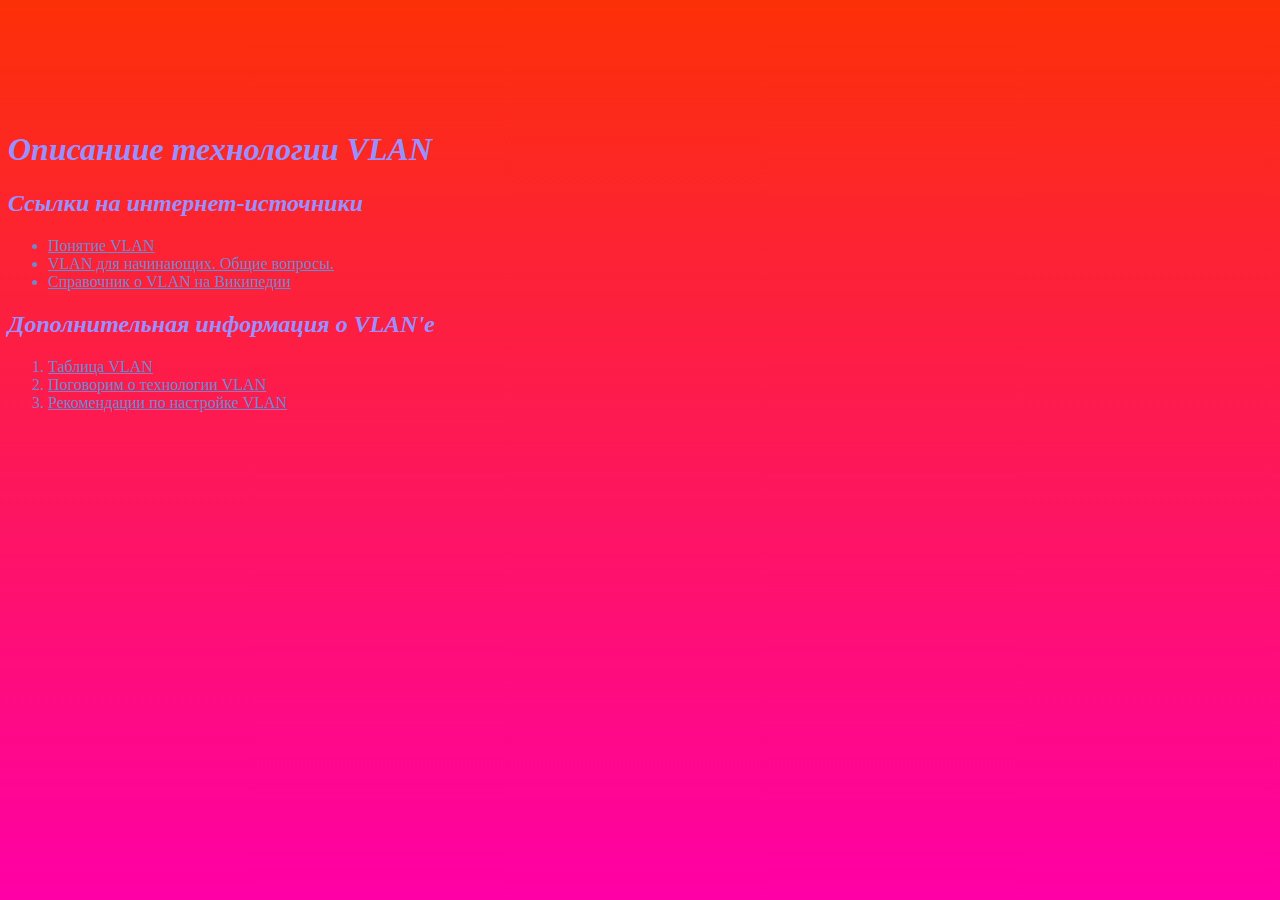
<file: index.html>
<html>
<head>
	<title> Description of VLAN technology </title>
	<link rel="stylesheet" href="style.css">
	<link rel="stylesheet" href="mobile.css">
	<meta name="viewport" content="Протозонов Ралло">
</head>
<body>
	<div class="navbar">
        <a class="anim123" href="html.html">Главная</a>
        <a class="anim123" href="https://ru.wikipedia.org/wiki/VLAN" target="_blank">Википедия</a>
		<div class="dropdown">
			<button class="dropbtn">JavaScript
			</button>
			<div class="dropdown-content">
			  <a href="JS1.html">1 задание</a>
			  <a href="JS2.html">2 Задание</a>
			  <a href="JS3.html">3 задание</a>
			  <a href="JS4.html">4 задание</a>
			  <a href="JS5.html">5 задание</a>
			</div>
		  </div>
		</div>
		<div class="navbar">
		<div class="dropdown">
			<button class="dropbtn">Собственная разработка JavaScript
			</button>
			<div class="dropdown-content">
				<a href="SIP.html">Технология SIP</a>
				<div class="navbar">
			</div>
			</div>
		</div>
		</div>
	<h1 class="animated-title"> Описаниие технологии VLAN </h1>
	<h2 class="animated-title"> Ссылки на интернет-источники </h2>
<ul>
	<li> <a href="https://habr.com/ru/articles/319080/" target="_blank"> Понятие VLAN </a> </li>
	<li> <a href="https://interface31.ru/tech_it/2020/10/vlan-dlya-nachinayushhih-obshhie-voprosy.html" target="_blank"> VLAN для начинающих. Общие вопросы. </a> </li>
	<li> <a href="https://ru.wikipedia.org/wiki/VLAN" target="_blank"> Справочник о VLAN на Википедии </a> </li>
</ul>
	<h2 class="animated-title"> Дополнительная информация о VLAN'e </h2>
<ol>
	<li> <a href="str1.html"> Таблица VLAN </a> </li>
	<li> <a href="str2.html"> Поговорим о технологии VLAN </a> </li>
	<li> <a href="str3.html"> Рекомендации по настройке VLAN </a> </li>
</ol>
<button class="anim"><a href="str4.html" class="button" style="text-decoration: none;">Регистрация</a></button>
</body>
</html>
</file>
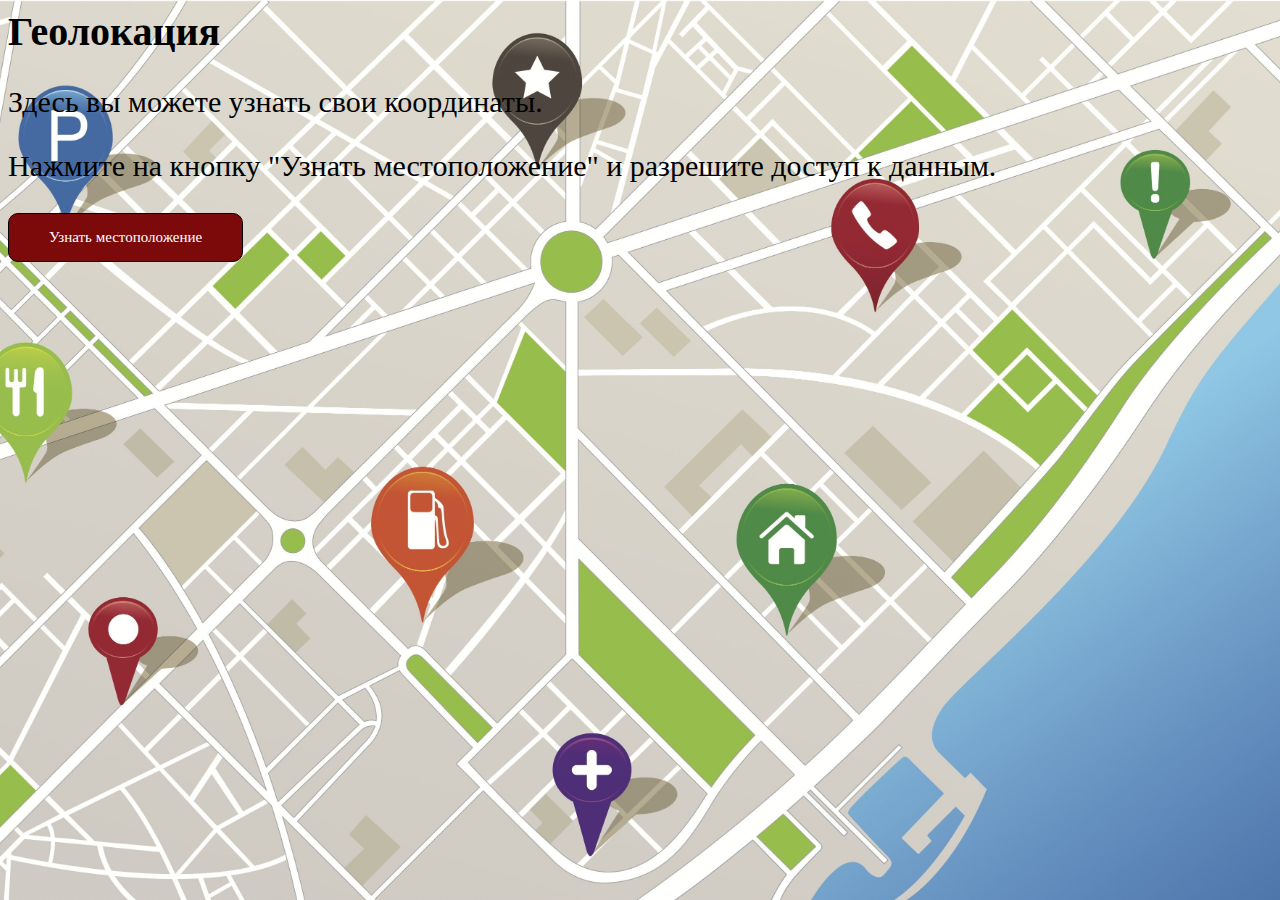
<file: JS1.html>
<html>
<head>
    <link rel="stylesheet" href="JS1.css">
    <meta name="viewport" content="width=device-width, initial-scale=1.0">
    <title>JS Geolocation API</title>
</head>
<body>
    <h1>Геолокация</h1>
    <p>Здесь вы можете узнать свои координаты. 
    <p>Нажмите на кнопку "Узнать местоположение" и разрешите доступ к данным.</p>
    <button onclick="getLocation()">Узнать местоположение</button>
    <p id="location"></p>
    <script src="JS1.js"></script>
</body>
</html>
</file>
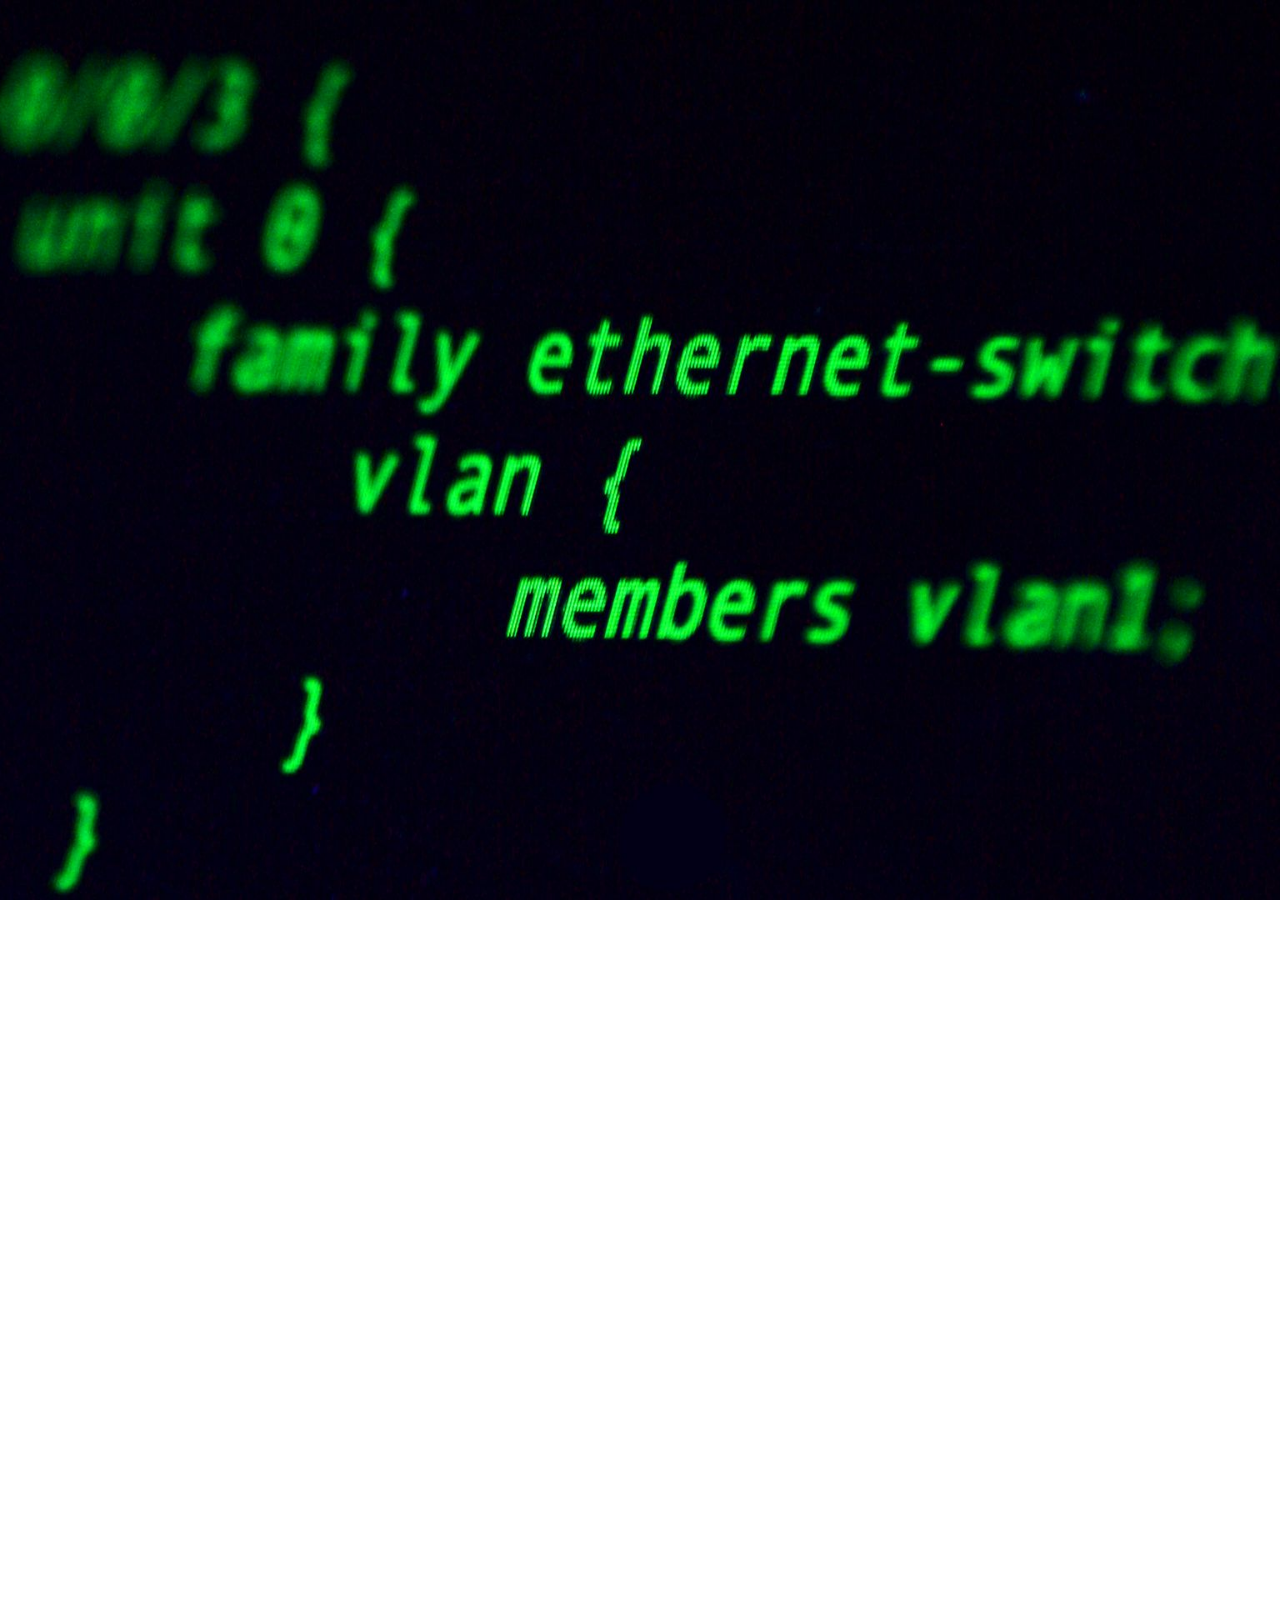
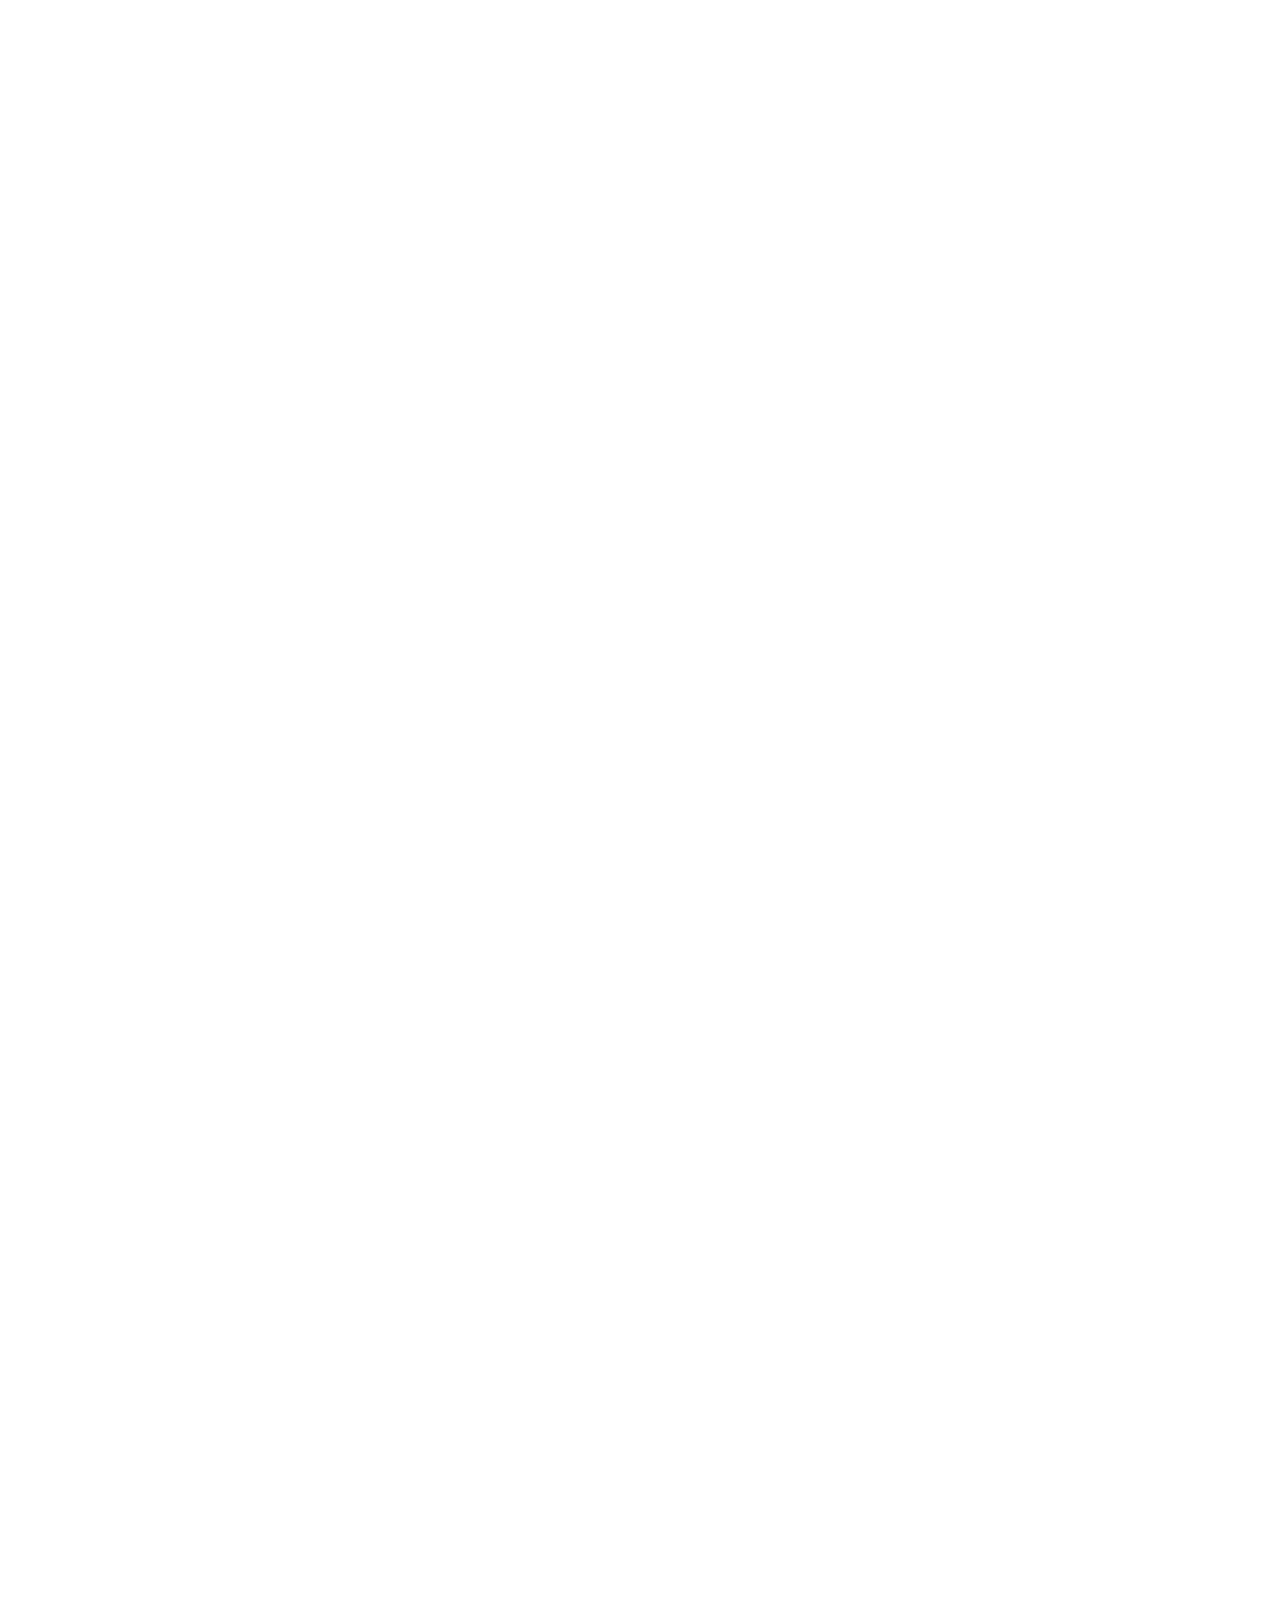
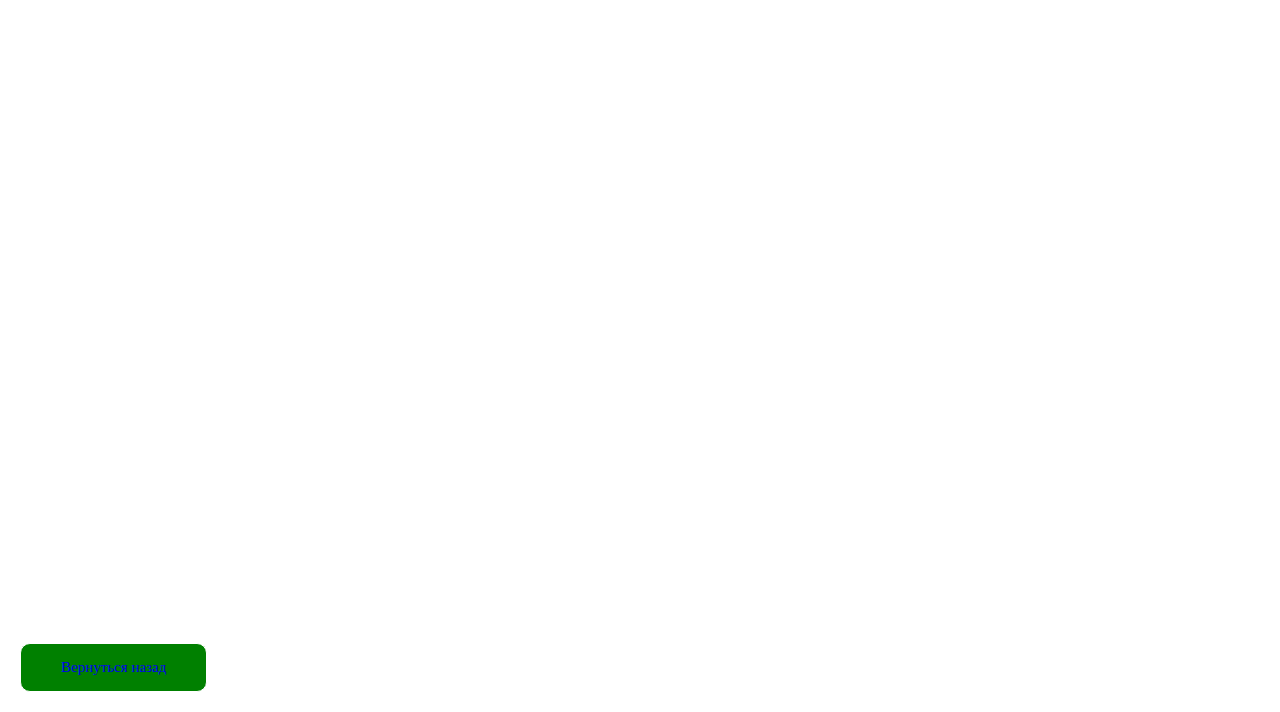
<file: JS2.html>
<html>
<head>
    <meta name="viewport" content="width=device-width, initial-scale=1.0">
    <title>Преимущества VLAN</title>
    <link rel="stylesheet" href="JS2.css">
</head>
<body>

<div class="content">
    <h1 class="animated-title">Преимущества VLAN</h1>
    
    <p class="text-paragraph">1. **Сегментация сети**. Позволяет разделить одну физическую сеть на несколько логических сегментов. Это помогает изолировать трафик различных подразделений или групп в организации.</p>
    
    <p class="text-paragraph">2. **Повышение безопасности**. Устройства в одной VLAN не могут напрямую взаимодействовать с устройствами в другой без специальной настройки, что уменьшает риск несанкционированного доступа к конфиденциальной информации.</p>
    
    <p class="text-paragraph">3. **Уменьшение широковещательного трафика**. Широковещательные сообщения ограничиваются пределами одной VLAN, что сокращает количество широковещательных пакетов в сети и улучшает общую производительность.</p>
    
    <p class="text-paragraph">4. **Гибкость и простота управления**. VLAN предоставляет возможность легко изменять сетевую инфраструктуру без физического перемещения устройств или перекоммутации кабелей.</p>
    
    <p class="text-paragraph">5. **Повышение эффективности использования ресурсов**. В больших организациях VLAN позволяет оптимально использовать сетевые ресурсы.</p>
    
    <p class="text-paragraph">6. **Улучшение качества обслуживания (QoS)**. Виртуальные сети позволяют настроить приоритеты для различных типов трафика, что помогает обеспечить требуемое качество обслуживания для критически важных приложений.</p>
    
    <p class="text-paragraph">7. **Возможность создать новую виртуальную сеть** без прокладки кабеля и покупки коммутатора.</p>

    <p class="text-paragraph">VLAN (Virtual Local Area Network) - это технология, которая позволяет создавать логические сети на основе одной физической инфраструктуры, что значительно упрощает управление сетями и повышает их безопасность.</p>
    
    <p class="text-paragraph">С помощью VLAN можно легко разделять трафик между различными отделами компании, улучшая при этом производительность и безопасность.</p>

    <p class="text-paragraph">Каждая VLAN функционирует как отдельная сеть, что позволяет применять к ней свои правила безопасности и управления трафиком.</p>

    <p class="text-paragraph">Также стоит отметить, что использование VLAN способствует более эффективному распределению ресурсов сети и упрощает процесс администрирования.</p>

    <p class="text-paragraph">Сегментация сети с помощью VLAN позволяет организациям лучше контролировать доступ к ресурсам и управлять сетевым трафиком. Это особенно важно в условиях современных угроз кибербезопасности, когда необходимо защищать конфиденциальную информацию от несанкционированного доступа.</p>

    <p class="text-paragraph">Кроме того, использование VLAN может значительно упростить процесс управления сетью за счет централизованного контроля и мониторинга сетевых ресурсов. Администраторы могут легко изменять настройки и конфигурации без необходимости физического вмешательства в оборудование.</p>

    <p class="text-paragraph">VLAN также поддерживает различные протоколы маршрутизации и может быть интегрирована с другими технологиями, такими как VPN (Virtual Private Network), что позволяет создавать безопасные соединения между удаленными офисами и центральным офисом компании.</p>

    <p class="text-paragraph">Важным аспектом является то, что внедрение VLAN может привести к снижению затрат на оборудование и обслуживание сети. Поскольку виртуальные сети позволяют использовать существующую инфраструктуру более эффективно, компании могут избежать необходимости в дополнительных коммутаторах и маршрутизаторах.</p>

    <p class="text-paragraph">Наконец, использование VLAN способствует улучшению общей производительности сети за счет уменьшения нагрузки на сетевые устройства и оптимизации пропускной способности канала связи.</p>

    <p class="text-paragraph">С помощью VLAN можно также реализовать различные уровни доступа для пользователей в зависимости от их ролей в организации. Это позволяет создавать более безопасные рабочие среды, где доступ к критически важной информации ограничен только для авторизованных пользователей.</p>

    <p class="text-paragraph">Кроме того, использование VLAN упрощает процесс диагностики и устранения неполадок в сети. Администраторы могут легче определять источники проблем и быстрее реагировать на инциденты благодаря четкой сегментации трафика.</p>

    <p class="text-paragraph">Технология VLAN также поддерживает динамическое управление адресами через протоколы DHCP (Dynamic Host Configuration Protocol), что упрощает процесс назначения IP-адресов устройствам в разных сегментах сети.</p>

    <p class="text-paragraph">С точки зрения масштабируемости, использование VLAN позволяет организациям легко расширять свои сети без необходимости значительных затрат на новое оборудование или перепланировку существующей инфраструктуры.</p>

    <p class="text-paragraph">Кроме того, внедрение технологий виртуальных локальных сетей может значительно повысить гибкость бизнеса, позволяя быстро адаптироваться к изменениям в требованиях пользователей и бизнес-процессах.</p>

    <p class="text-paragraph">Использование VLAN также способствует улучшению мониторинга сетевой активности и производительности за счет возможности централизованного анализа трафика в различных сегментах сети.</p>

    <p class="text-paragraph">Виртуальные локальные сети позволяют создавать тестовые среды для разработки новых приложений или услуг без риска влияния на основную сеть компании.</p>

    <p class="text-paragraph">Таким образом, внедрение технологии VLAN становится не только вопросом повышения безопасности и эффективности работы сети, но также важным шагом к оптимизации бизнес-процессов и снижению затрат на ИТ-инфраструктуру.</p>
</div>
</div>
<button><a href="html.html" style="text-decoration: none;">Вернуться назад</a></button>
<script src="JS2.js"></script>
</body>
</html>
</file>
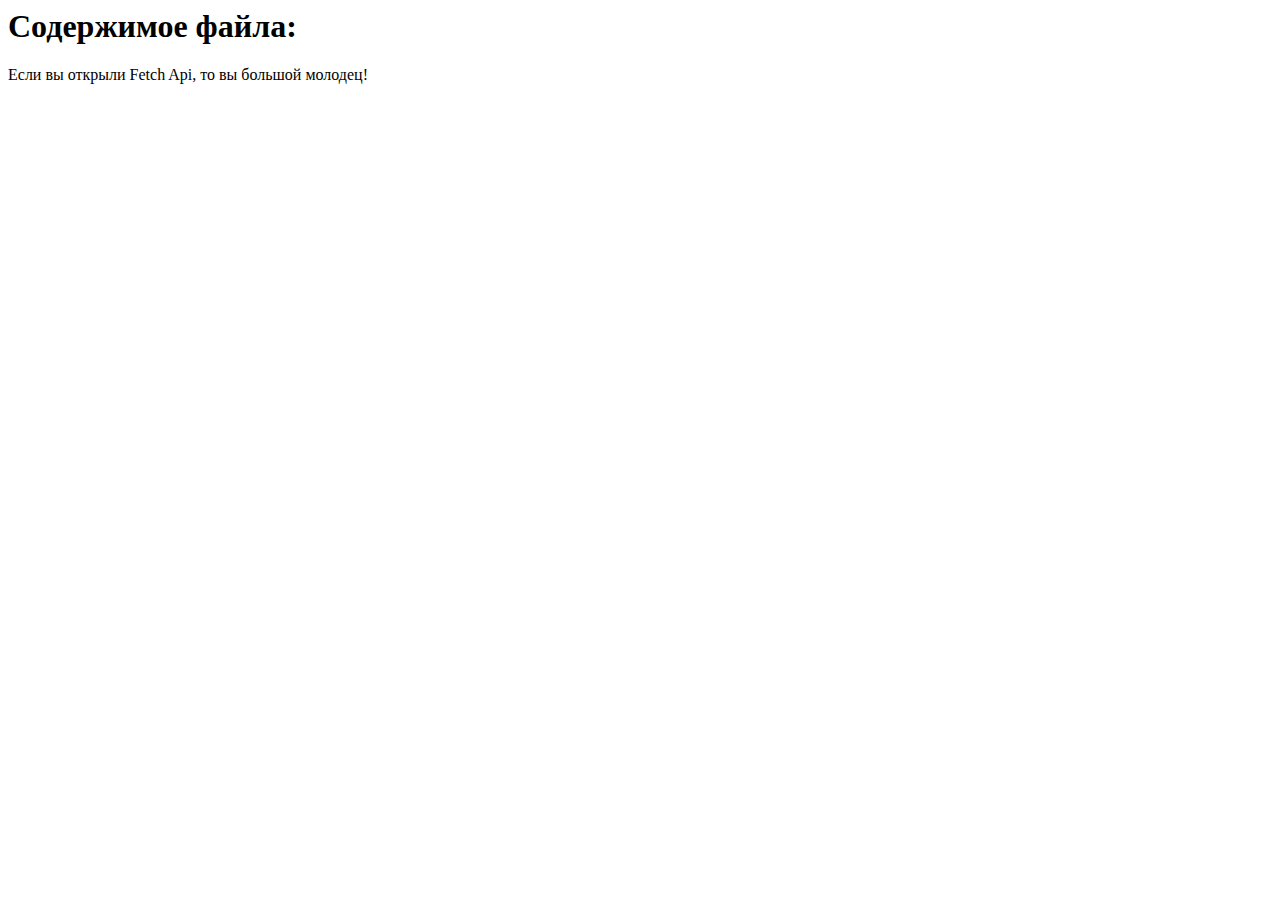
<file: JS3.html>
<html>
<head>
    <meta name="viewport" content="width=device-width, initial-scale=1.0">
    <title>Fetch API</title>
</head>
<body>
    <h1>Содержимое файла:</h1>
    <div id="file-content"></div>

    <script>
        fetch('fetch_api.txt')
            .then(response => {
                if (!response.ok) {
                    throw new Error('Ошибка сети: ' + response.status);
                }
                return response.text();
            })
            .then(data => {
                document.getElementById('file-content').textContent = data;
            })
            .catch(error => {
                console.error('Произошла ошибка:', error);
            });
    </script>
</body>
</html>
</file>
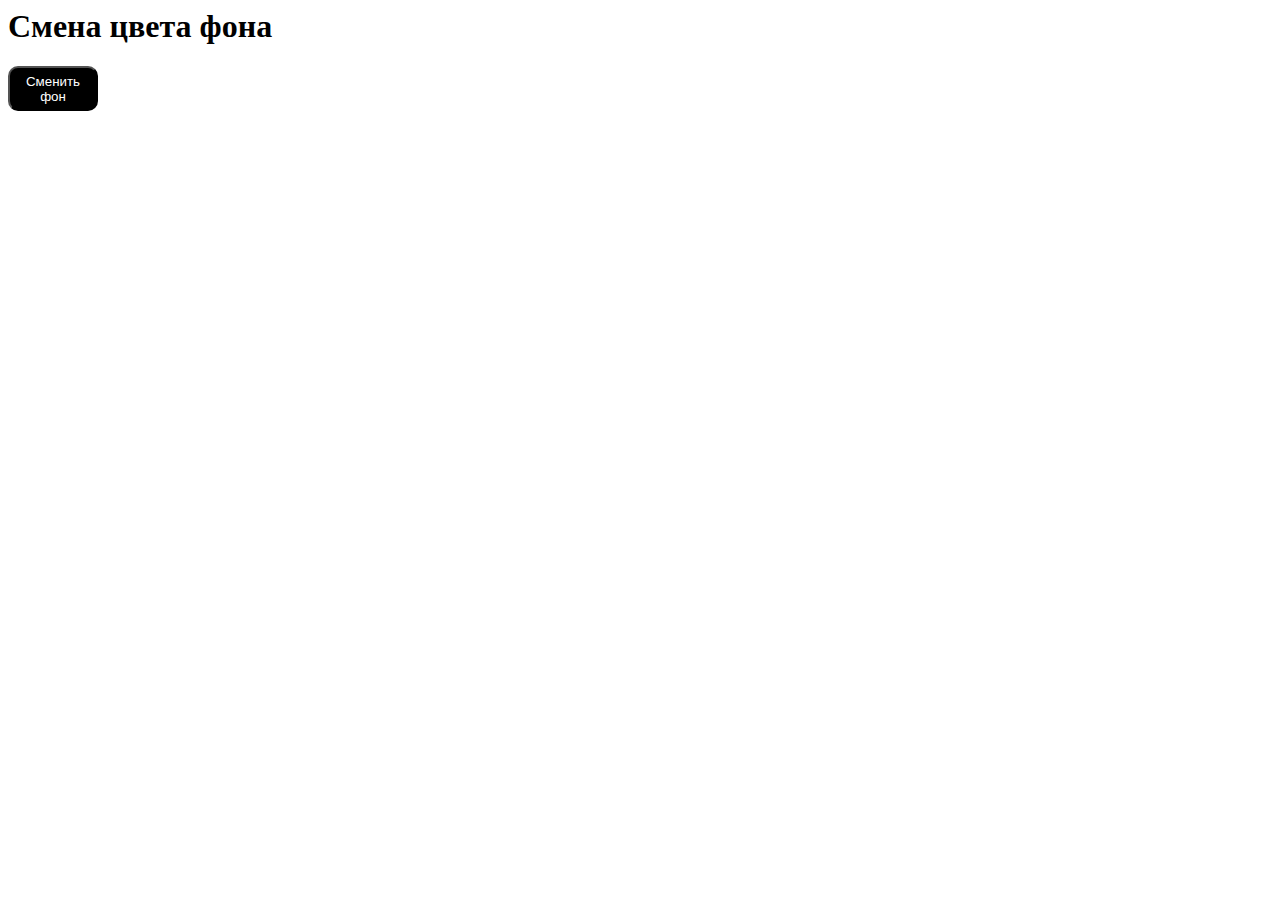
<file: JS5.html>
<html>
<head>
    <meta name="viewport" content="width=device-width, initial-scale=1.0">
    <title>Динамическая смена цвета фона</title>
    <style>
        body {
            transition: background-color 0.5s;
            font-family: 'Franklin Gothic Medium';
        }
        #color-info {
            font-family: 'Franklin Gothic Medium';
            margin-top: 20px;
            font-size: 18px;
        }
        button {
            border-radius: 10px;
            width: 10vh;
            height: 5vh;
            background-color: black;
            color: white;
        }
    </style>
</head>
<body>
    <h1>Смена цвета фона</h1>
    <button id="change-color-button">Сменить фон</button>
    <div id="color-info"></div>

    <script>
        document.getElementById('change-color-button').addEventListener('click', function() {
            const randomColor = '#' + Math.floor(Math.random()*16777215).toString(16);
            document.body.style.backgroundColor = randomColor;
            document.getElementById('color-info').textContent = `Текущий цвет фона: ${randomColor}`;
        });
    </script>
</body>
</html>
</file>
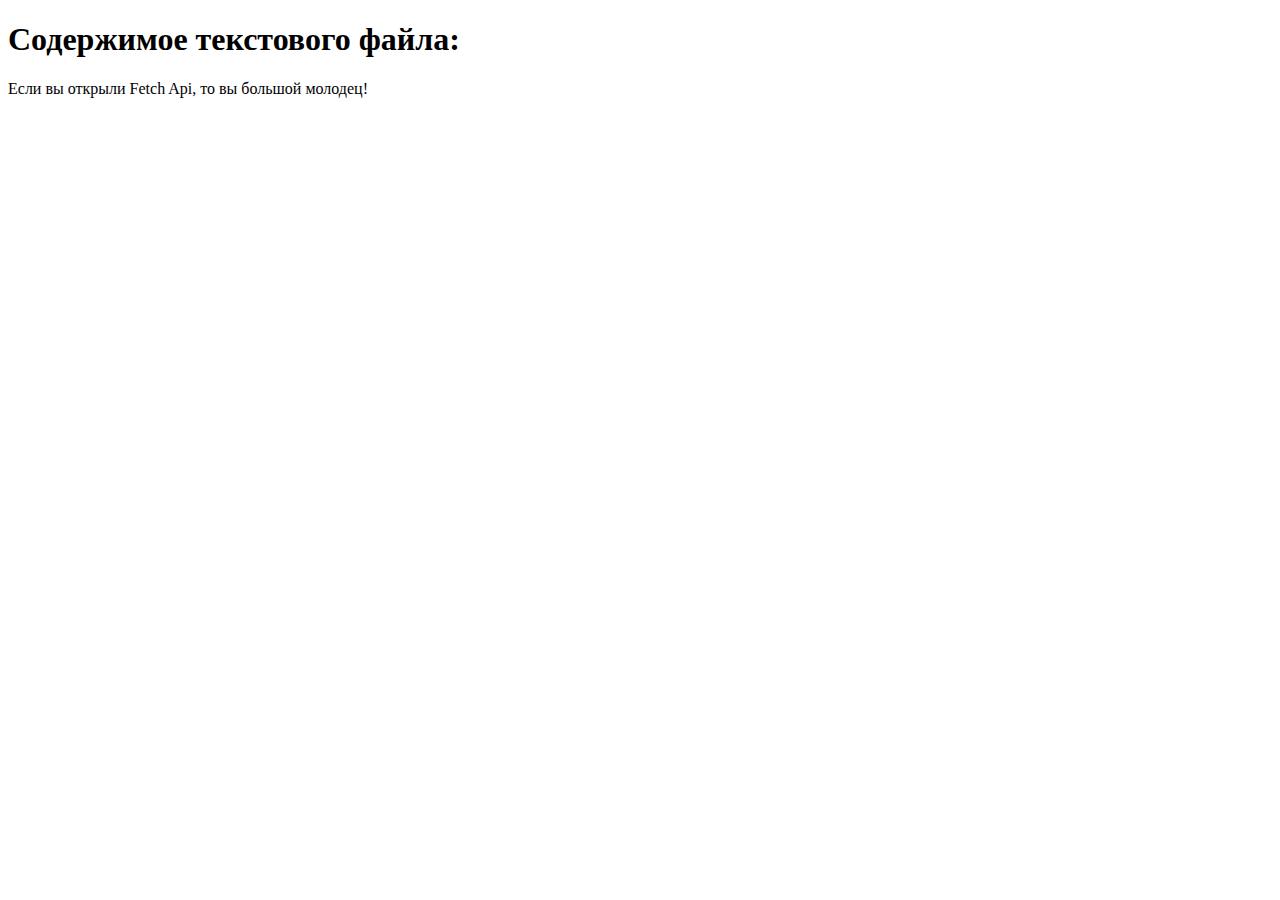
<file: pr3.html>
<!DOCTYPE html>
<html lang="ru">
<head>
  <meta charset="UTF-8">
  <meta name="viewport" content="width=device-width, initial-scale=1.0">
  <title>Fetch API Example</title>
</head>
<body>
  <h1>Содержимое текстового файла:</h1>
  <div id="message"></div>

  <script>
    // Используем Fetch API для загрузки содержимого текстового файла
    fetch('pr3.txt')
      .then(response => {
        // Проверяем успешность запроса
        if (!response.ok) {
          throw new Error('Не удалось загрузить файл');
        }
        return response.text();  // Получаем текстовый контент
      })
      .then(text => {
        // Выводим содержимое в элемент с id "message"
        document.getElementById('message').textContent = text;
      })
      .catch(error => {
        // Обрабатываем возможные ошибки
        document.getElementById('message').textContent = 'Ошибка загрузки файла: ' + error.message;
      });
  </script>
</body>
</html>
</file>
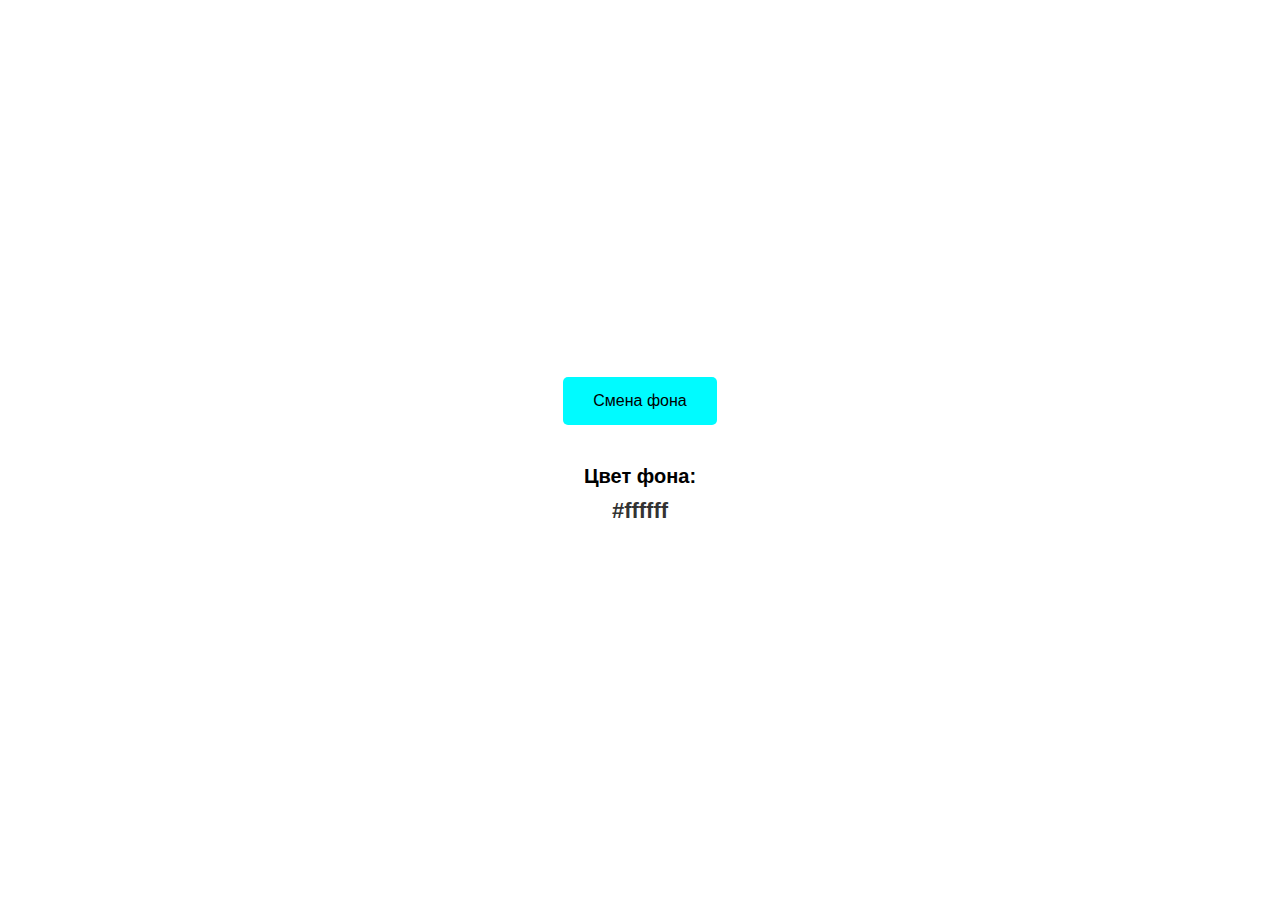
<file: pr5.html>
<head>
  <meta charset="UTF-8">
  <meta name="viewport" content="width=device-width, initial-scale=1.0">
  <title>Смена фона</title>
  <style>
    body {
      font-family: Arial, sans-serif;
      display: flex;
      justify-content: center;
      align-items: center;
      height: 100vh;
      margin: 0;
      transition: background-color 0.5s ease;
    }

    .container {
      text-align: center;
    }

    button {
      padding: 15px 30px;
      font-size: 16px;
      cursor: pointer;
      margin-bottom: 20px;
      background-color: #00fbff;
      color: rgb(0, 0, 0);
      border: none;
      border-radius: 5px;
      transition: background-color 0.3s;
    }

    button:hover {
      background-color: #ffffff;
    }

    .color-info {
      font-size: 20px;
      margin-top: 20px;
      font-weight: bold;
    }

    .color-code {
      font-size: 22px;
      color: #333;
      display: block;
      margin-top: 10px;
    }
  </style>
</head>
<body>

  <div class="container">
    <button id="changeColorBtn">Смена фона</button>
    <div class="color-info">
      Цвет фона: <span class="color-code" id="colorName">#ffffff</span> 
    </div>
  </div>

  <script>
    // Массив названий цветов
    const colorNames = {
      "#ffffff": "Белый",
      "#000000": "Черный",
      "#ff0000": "Красный",
      "#00ff00": "Зеленый",
      "#0000ff": "Синий",
      "#ffff00": "Желтый",
      "#ff00ff": "Пурпурный",
      "#00ffff": "Циан",
      "#ff8000": "Оранжевый",
      "#800080": "Фиолетовый",
    };

    // Функция для генерации случайного цвета в формате #RRGGBB
    function getRandomColor() {
      const letters = '0123456789ABCDEF';
      let color = '#';
      for (let i = 0; i < 6; i++) {
        color += letters[Math.floor(Math.random() * 16)];
      }
      return color;
    }

    // Функция для изменения фона и отображения информации о цвете
    function changeBackgroundColor() {
      const newColor = getRandomColor();
      document.body.style.backgroundColor = newColor;
      const colorName = colorNames[newColor] || "Неизвестный цвет"; // Используем словарь или показываем "Неизвестный цвет"
      document.getElementById('colorName').textContent = newColor;
      document.getElementById('colorName').style.color = newColor; // Текст цвета будет того же цвета
    }

    // Назначаем обработчик события на кнопку
    document.getElementById('changeColorBtn').addEventListener('click', changeBackgroundColor);
  </script>

</body>
</html>
</file>
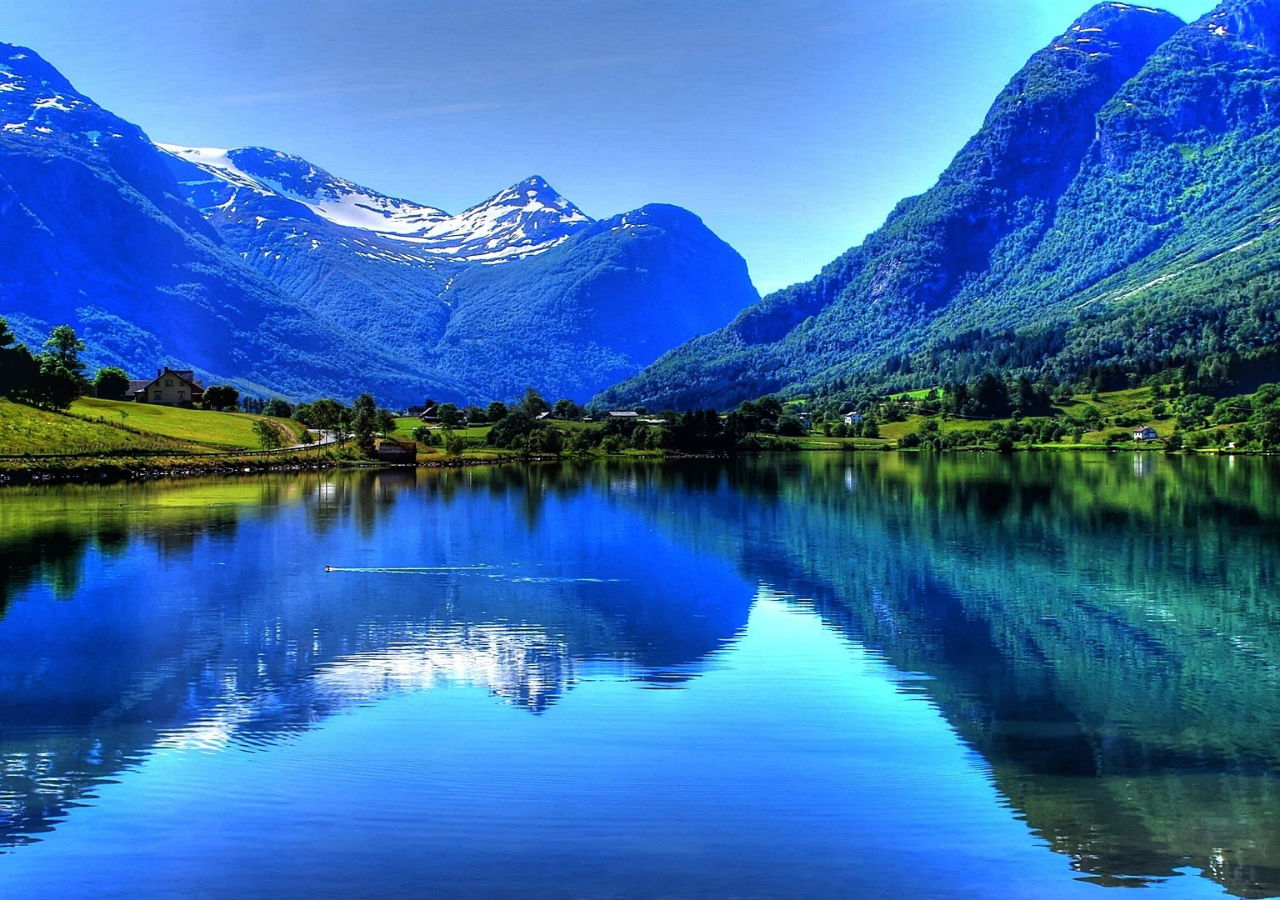
<file: str4.html>
<html>
    <head>
        <title>Регистрация</title>
        <link rel="stylesheet" href="registration.css">
    </head>
    <body>
        <div class="registration">
            <center><h2>Вход</h2></center>
            <p>Пожалуйста, заполните форму чтобы создать учетную запись.</p>
            <form action="" method="post">
              <input type="text" id="name" name="name" placeholder="Логин" required>
              <input type="email" id="email" name="email" placeholder="e-mail" required>
              <input type="tel" id="tel" name="tel" placeholder="Номер телефона" required>
              <input type="password" id="password" name="password" placeholder="Введите пароль" required>
              <input type="password" id="password" name="password" placeholder="Введите пароль еще раз" required>
              <input type="submit" value="Регистрация"/>
            </form>
          </div>
          <button><a href="html.html" style="text-decoration: none;">Вернуться назад</a></button>
        </body>
</html>
</file>
<file: style.css>
h1, h2 {
    color:rgb(153, 144, 255);
    font-family: 'Franklin Gothic Medium';
    font-style: italic;
}
ul, ol, li a {
    color: rgb(115, 134, 206);
    font-family: 'Franklin Gothic Medium';
}
li:hover{
  background-color: rgb(207, 205, 223);
  border-radius: 10px;
  width: 300px;
  height: 25px;
  text-align: center;
}
body {
    background: linear-gradient(rgb(252, 48, 7),rgb(255, 0, 166));
}
img {
    border-radius: 20px;
    border: 5px #000000;
    box-shadow: 0px 0px 20px;
    margin-left: auto;
    margin-right: auto;
}
button {
    padding: 15px 40px;
    border-radius: 10px;
    border: 1px solid #000000;
    margin-bottom: auto;
    margin-top: 20px;
    background-color: rgb(206, 110, 110);
    font-size: 15px;
    font-family: 'Franklin Gothic Medium';
    cursor: pointer;
}
button:hover {
    background-color: rgb(163, 95, 241);
}
.registration {
    max-width: 320px;
    margin: auto;
    margin-top: 100px;
    padding: 15px;
    border-radius: 5px;
    box-shadow: 0 0 4px rgba(6, 6, 6, 0.479);
  }
  input[type="text"],
  input[type="email"],
  input[type="tel"],
  input[type="password"] {
    width: 100%;
    padding: 10px;
    border: 1px solid #000000;
    border-radius: 4px;
    box-sizing: border-box;
    margin-bottom: 16px;
  }

  input[type="submit"] {
    background-color: rgb(255, 255, 255);
    color: #000000;
    width: 100%;
    padding: 12px 20px;
    border: 1px solid #000000;
    font-family: 'Franklin Gothic Medium';
    border-radius: 4px;
    cursor: pointer;
    font-size: 16px;
  }

  input[type="submit"]:hover {
    background-color: rgb(163, 95, 241);
    
  }
  .navbar {
    overflow: hidden;
    background-color: linear-gradient(rgb(190, 86, 65),rgb(48, 19, 38));
    font-family: 'Franklin Gothic Medium';
  }
  .navbar a {
    float: left;
    font-size: 20px;
    color: rgb(255, 255, 255);
    text-align: center;
    padding: 14px 16px;
    text-decoration: none;
    border-radius: 10px;
  }
  .dropdown {
    float: left;
    overflow: hidden;
  }
  
  .dropdown .dropbtn {
    font-size: 20px;
    border: none;
    outline: none;
    background-color: inherit;
    color: rgb(255, 255, 255);
    padding: 14px 16px;
    font-family: 'Franklin Gothic Medium';
    margin: 0; 
  }
  
  .navbar a:hover, .dropdown:hover .dropbtn {
    background-color: rgb(0, 0, 0);
  }
  
  .dropdown-content {
    border-radius: 10px;
    display: none;
    position: absolute;
    background-color: rgb(0, 0, 0);
    min-width: 160px;
    box-shadow: 0px 8px 16px 0px rgb(0, 0, 0);
    z-index: 1;
  }
  
  .dropdown-content a {
    float: none;
    color: rgb(255, 255, 255);
    padding: 12px 16px;
    text-decoration: none;
    display: block;
    text-align: left;
  }
  
  .dropdown-content a:hover {
    background-color: rgb(231,132,111);
  }
  
  .dropdown:hover .dropdown-content {
    display: block;
  }
  p {
    font-family: 'Franklin Gothic Medium';
  }
  .other {
    font-size: 20px;
    border: none;
    outline: none;
    background-color: inherit;
    color: rgb(255, 255, 255);
    padding: 14px 16px;
    font-family: 'Franklin Gothic Medium';
    margin: 0; 
  }
  .other:hover {
    background-color: #000000;
  }
img, footer, .anim, .dropbtn {
  opacity: 0;
  transform: translateY(-20px);
  animation: fadeInUp 3s forwards;
}
@keyframes fadeInUp {
  to {
    opacity: 1;
    transform: translateY(0);
  }
}
.animated-title {
  animation: colorChange 8s infinite alternate; 
}

@keyframes colorChange {
  0% { color: #ffffff; }
  25% { color: rgb(37, 20, 194); } 
  50% { color: rgb(153, 144, 255); } 
  75% { color: #ffffff; }
  100% { color: rgb(37, 20, 194); }
}
.anim123 {
  opacity: 0;
  transform: translateY(-20px);
  animation: anim 3s forwards;
}
@keyframes anim {
  to {
    opacity: 1;
    transform: translateY(0);
  }
}
</file>
<file: mobile.css>
@media (max-width: 1000px) {
    .element {
        margin: 10%;
    }
}
</file>
<file: JS1.css>
button {
    border-radius: 10px;
    padding: 15px 40px;
    border: 1px solid #000000;
    background-color: rgb(124, 10, 10);
    color: rgb(255, 255, 255);
    font-size: 15px;
    font-family: 'Franklin Gothic Medium';
    cursor: pointer;
}
button:hover {
    background-color: #000000;
}
html {
    background: url(photo7.jpg) no-repeat center center fixed;
    -webkit-background-size: cover;
    -moz-background-size: cover;
    -o-background-size: cover;
    background-size: cover;
}
p {
    font-size: 30px;
    font-family: 'Franklin Gothic Medium';
}
h1 {
    font-size: 40px;
    font-family: 'Franklin Gothic Medium';
}
</file>
<file: JS2.css>
body {
    font-family: 'Franklin Gothic Medium';
    font-size: 30px;
    color: #ffffff;
    margin: 0;
    padding: 20px;
    background: url(JS2.jpg) no-repeat center center fixed;
    -webkit-background-size: cover;
    -moz-background-size: cover;
    -o-background-size: cover;
    background-size: cover;
}

.scroll-indicator {
    height: 50px; 
}

.content {
    max-width: 900px;
    margin: auto;
}

.animated-title {
    font-size: 36px;
    text-align: center;
    margin-bottom: 20px;
    opacity: 0; 
    transform: translateY(20px); 
    transition: opacity 2s ease-out, transform 2s ease-out; 
}

.text-paragraph {
    opacity: 0;
    transform: translateY(20px); 
    transition: opacity 1s ease-out, transform 1s ease-out; 
    margin-bottom: 15px; 
}

.visible {
    opacity: 1; 
    transform: translateY(0); 
}
button {
    color: #000;
    padding: 15px 40px;
    border-radius: 10px;
    border: 1px solid #ffffff;
    margin-bottom: auto;
    margin-top: 20px;
    background-color: green;
    font-size: 15px;
    font-family: 'Franklin Gothic Medium';
    cursor: pointer;
}
button:hover {
    background-color: rgb(255, 255, 255);
}
</file>
<file: registration.css>
.registration {
    max-width: 320px;
    margin: auto;
    margin-top: 130px;
    padding: 15px;
    border-radius: 5px;
    box-shadow: 0 0 4px rgba(0, 0, 0, 0.479);
  }
  input[type="text"],
  input[type="email"],
  input[type="tel"],
  input[type="password"] {
    width: 100%;
    padding: 10px;
    border: 1px solid #000000;
    border-radius: 4px;
    box-sizing: border-box;
    margin-bottom: 16px;
  }

  input[type="submit"] {
    background-color: rgb(255, 255, 255);
    color: #000000;
    width: 100%;
    padding: 12px 20px;
    border: 1px solid #000000;
    font-family: 'Franklin Gothic Medium';
    border-radius: 4px;
    cursor: pointer;
    font-size: 16px;
  }

  input[type="submit"]:hover {
    background-color: blue;
    
  }
  .registration, button, p, h2 {
    opacity: 0;
    transform: translateY(-20px);
    animation: fadeInUp 3s forwards;
  }
  @keyframes fadeInUp {
    to {
      opacity: 1;
      transform: translateY(0);
    }
  }
  html {
    background: url(reg.jpg) no-repeat center center fixed;
    -webkit-background-size: cover;
    -moz-background-size: cover;
    -o-background-size: cover;
    background-size: cover;
}
button {
    padding: 15px 40px;
    border-radius: 10px;
    border: 2px solid blue;
    margin-bottom: auto;
    margin-top: 70px;
    margin-right: auto;
    margin-left: 852px;
    background-color: rgb(255, 255, 255);
    font-size: 15px;
    font-family: 'Franklin Gothic Medium';
    cursor: pointer;
}
button:hover {
    background-color: blue;
}
a {
    color: rgb(0, 0, 0);
}
p, h2 {
  font-family: 'Franklin Gothic Medium';
  font-size: 23px;
  font-style: initial;
}
</file>
